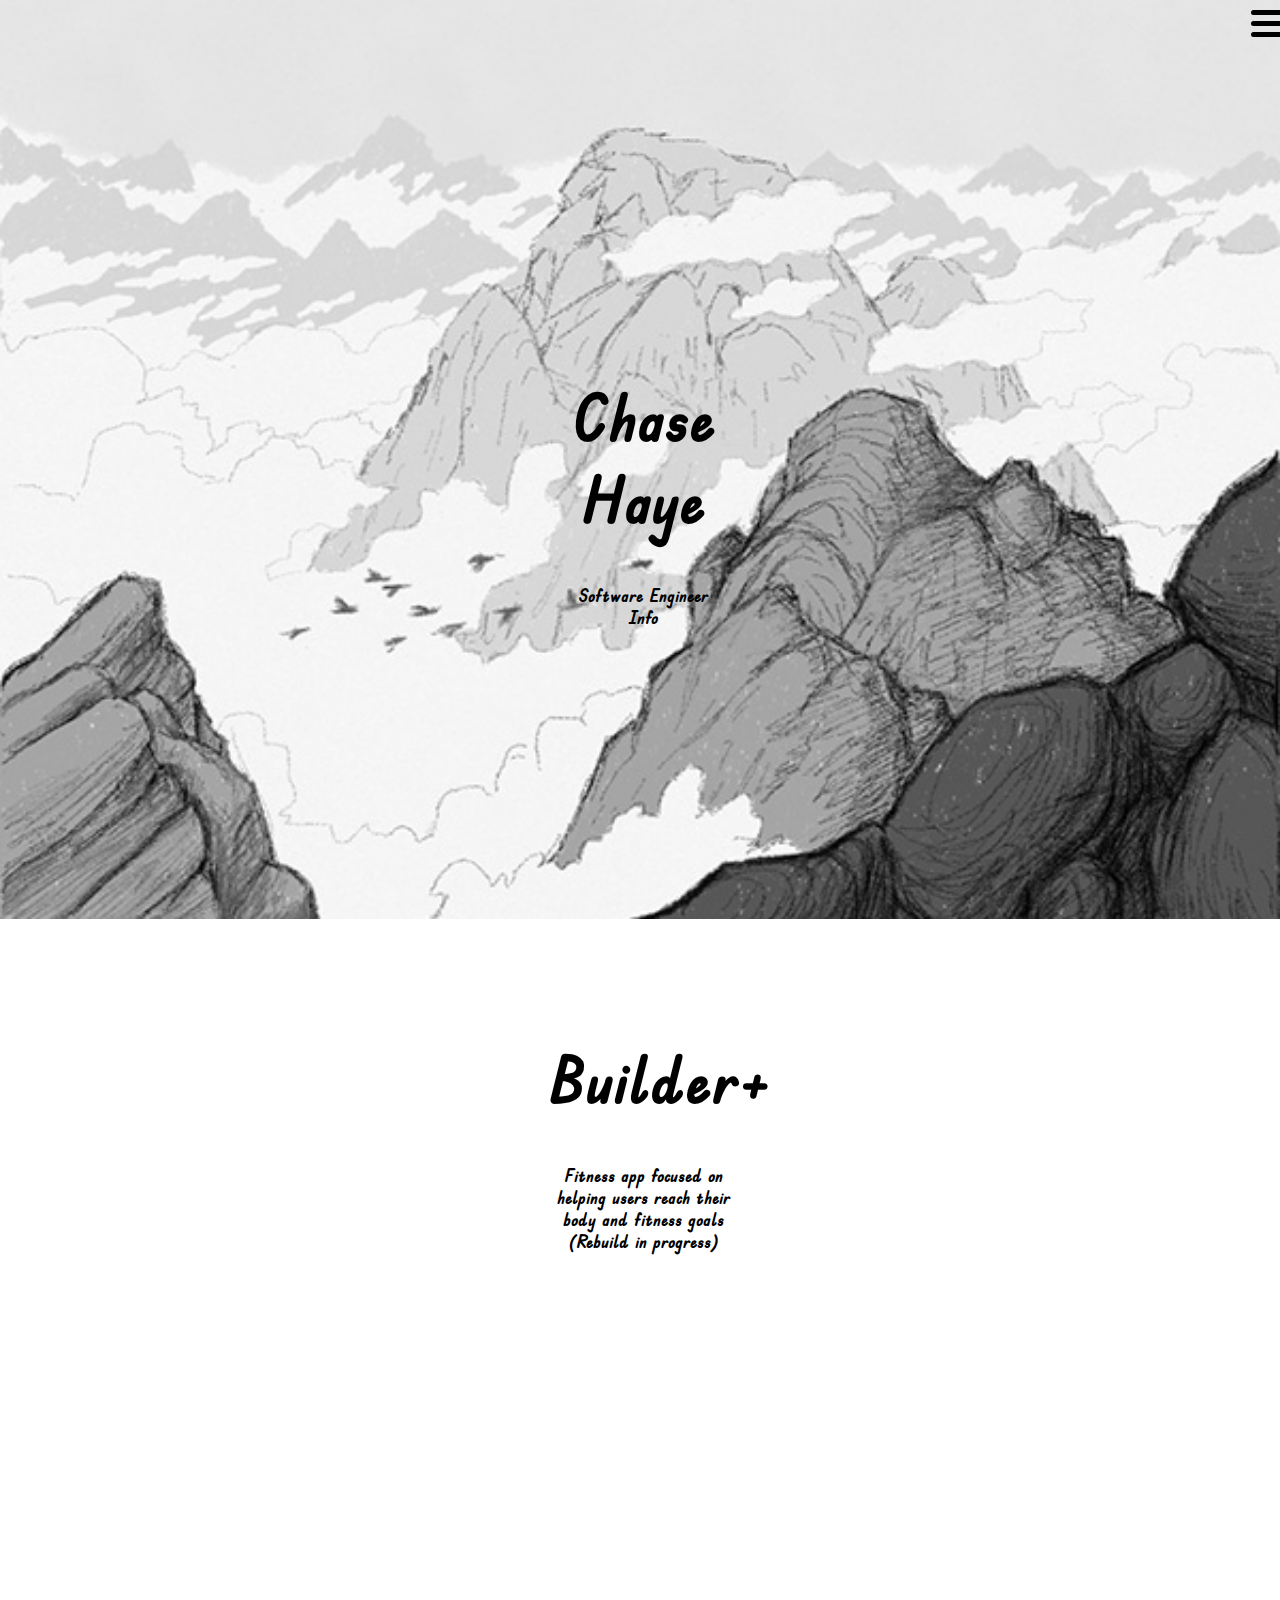
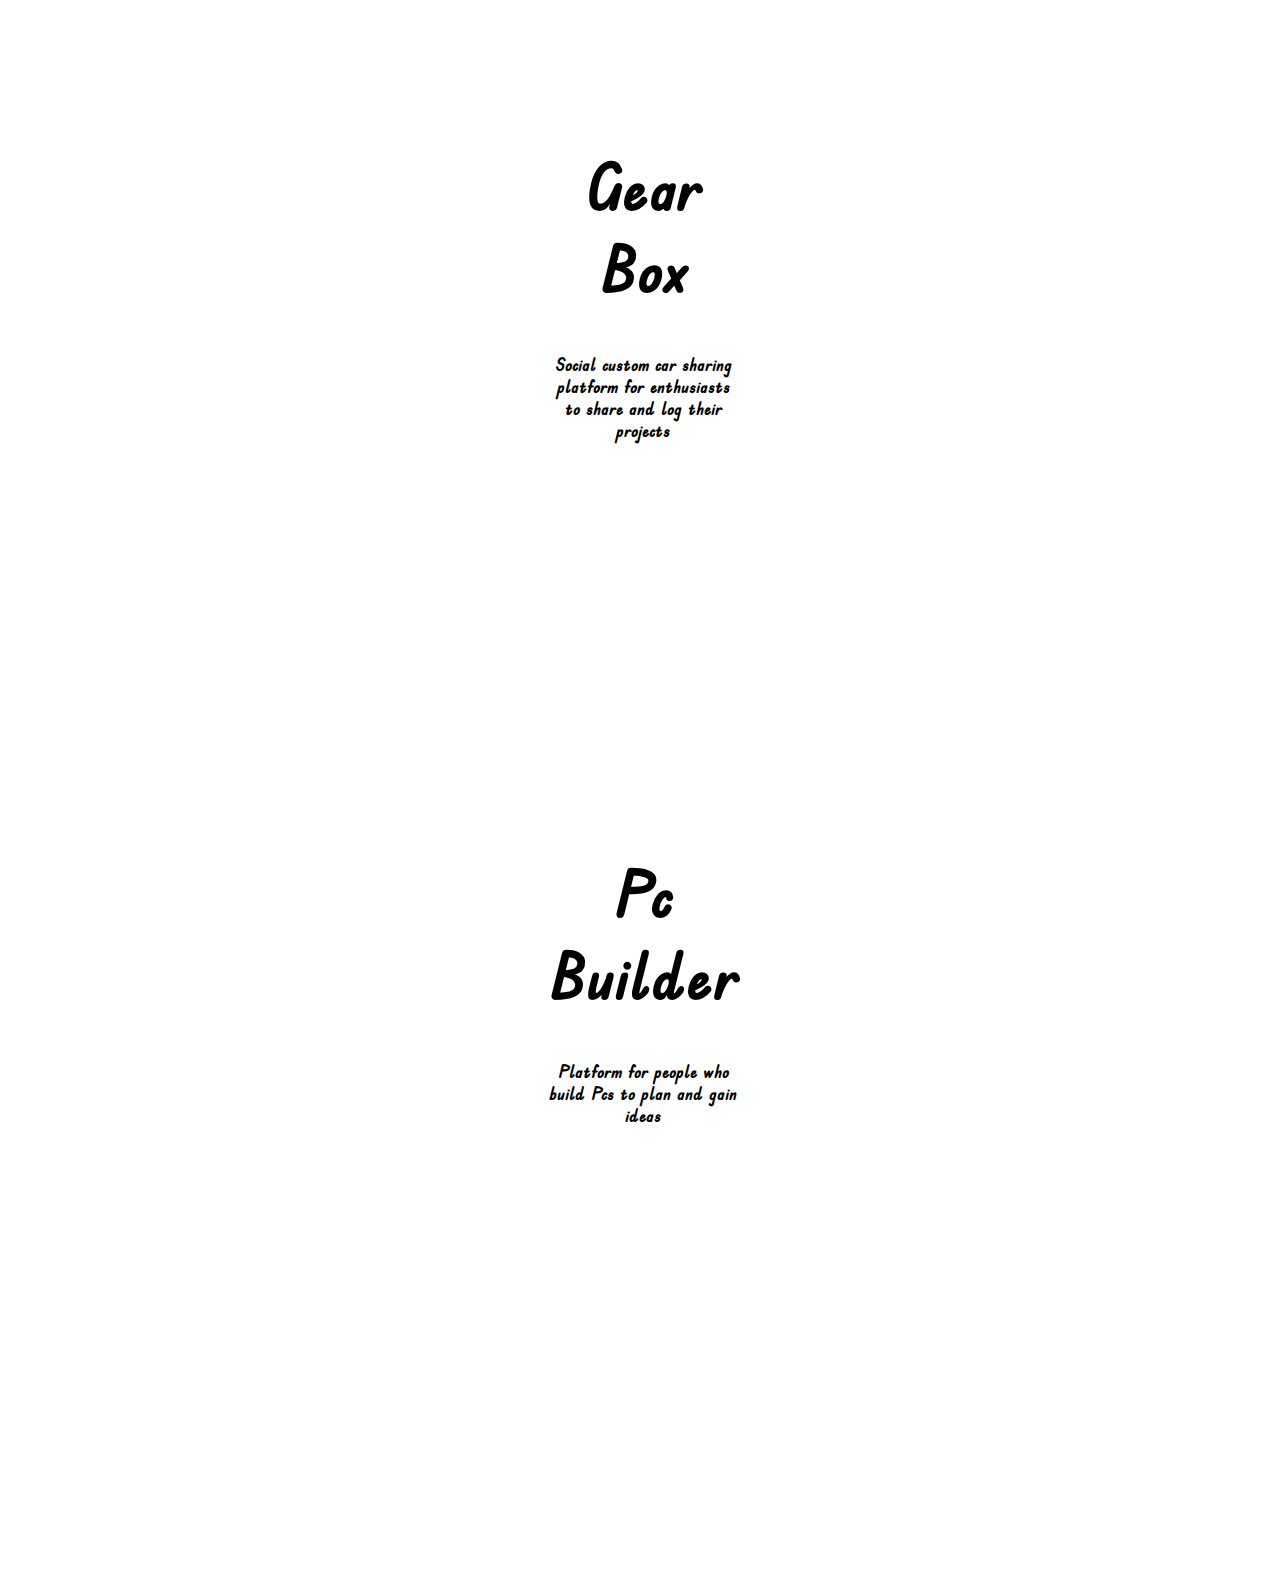
<file: index.html>
<!DOCTYPE html>
<html lang="en">

<head>
    <meta name="viewport" content="width=device-width, initial-scale=1.0">
    <link rel="stylesheet" type="text/css" href="style.css">
    <link rel="preconnect" href="https://fonts.googleapis.com">
    <link rel="preconnect" href="https://fonts.gstatic.com" crossorigin>
    <link href="https://fonts.googleapis.com/css2?family=Edu+TAS+Beginner&display=swap" rel="stylesheet">
    <meta charset="UTF-8">
    <meta http-equiv="X-UA-Compatible" content="IE=edge">
    <meta name="viewport" content="width=device-width, initial-scale=1.0">
    <title>Haye Chase</title>
</head>

<body>
    <!-- 
        2. consider more design elements to add
        3. polish modal (mobile)
        5. refine font size and color for page
        6. add modal links
        7. add copy to clipboard email function
        8. refine an easy swap mantinence page
     -->
<nav>
    <div class="nav_text">
        <div class="hook"><a href="#title_page">HOME</a></div>
        <div class="hook"><a href="#1">B+</a></div>
        <div class="hook"><a href="#2">GB</a></div>
        <div class="hook"><a href="#3">PCB</a></div>
        <div id="modalBtn" class="hook"></div>

    </div>
</nav>





<div id="main">
    <!-- landing info/page -->
    <div id = "title_page" class="page">
        <div id = "title_info_container" class="direct">
            <a href="mantinence.html">
                <h1 class = "name">Chase Haye</h1>
                <h3 class = "description">Software Engineer<br> Info</h3>
            </a>
        </div>
    </div>
    <!-- project one page -->
    <div class = "project_page page" id="1" >
        <div class= "project_container direct">
            <a href="mantinence.html">
                <h1 class = "name">Builder+</h1>
                <h3 class = "description">Fitness app focused on helping users reach their body and fitness goals (Rebuild in progress) </h3>
            </a>
        </div>
    </div>
    <!-- project two page -->
    <div class = "project_page page" id="2" >
        <div class= "project_container direct" >
            <a href="https://ancient-ravine-47549.herokuapp.com/" target="_blank">
                <h1 class = "name">Gear Box</h1>
                <h3 class = "description">Social custom car sharing platform for enthusiasts to share and log their projects</h3>
            </a>
        </div>
    </div>
    <!-- project three page -->
    <div class = "project_page page" id="3" >
        <div class= "project_container direct" >
            <a href="https://vast-refuge-28342.herokuapp.com/" target="_blank">
                <h1 class = "name">Pc Builder</h1>
                <h3 class = "description">Platform for people who build Pcs to plan and gain ideas</h3>
            </a>
        </div>

        <div id="spacer">

        </div>
    </div>
    <!-- info modal -->
    <div class="modal">
        <div class="modal-content">
            <span class="close">&times;</span>
            <div class="item-title"><span>Get In Touch</span></div>
            <div id="modal-links">
                <a href="https://github.com/chasehaye" target="_blank">
                    <div class="item gh">
                    </div>
                </a>
                <a href="https://www.linkedin.com/in/chase-haye/" target="_blank">
                    <div class="item in">
                    </div>
                </a>
                <div class="item em">
                </div>
            </div>
            <div class="emailModal"><span class="email">chasehaye.dev<br class="emailBr">@gmail.com</span></div>
        </div>
    </div> 
</div>
<div id="menuBtn">
    <div class="bar"></div>
    <div class="bar"></div>
    <div class="bar"></div>
</div>


    <script src = "app.js"></script>
</body>
</html>
</file>
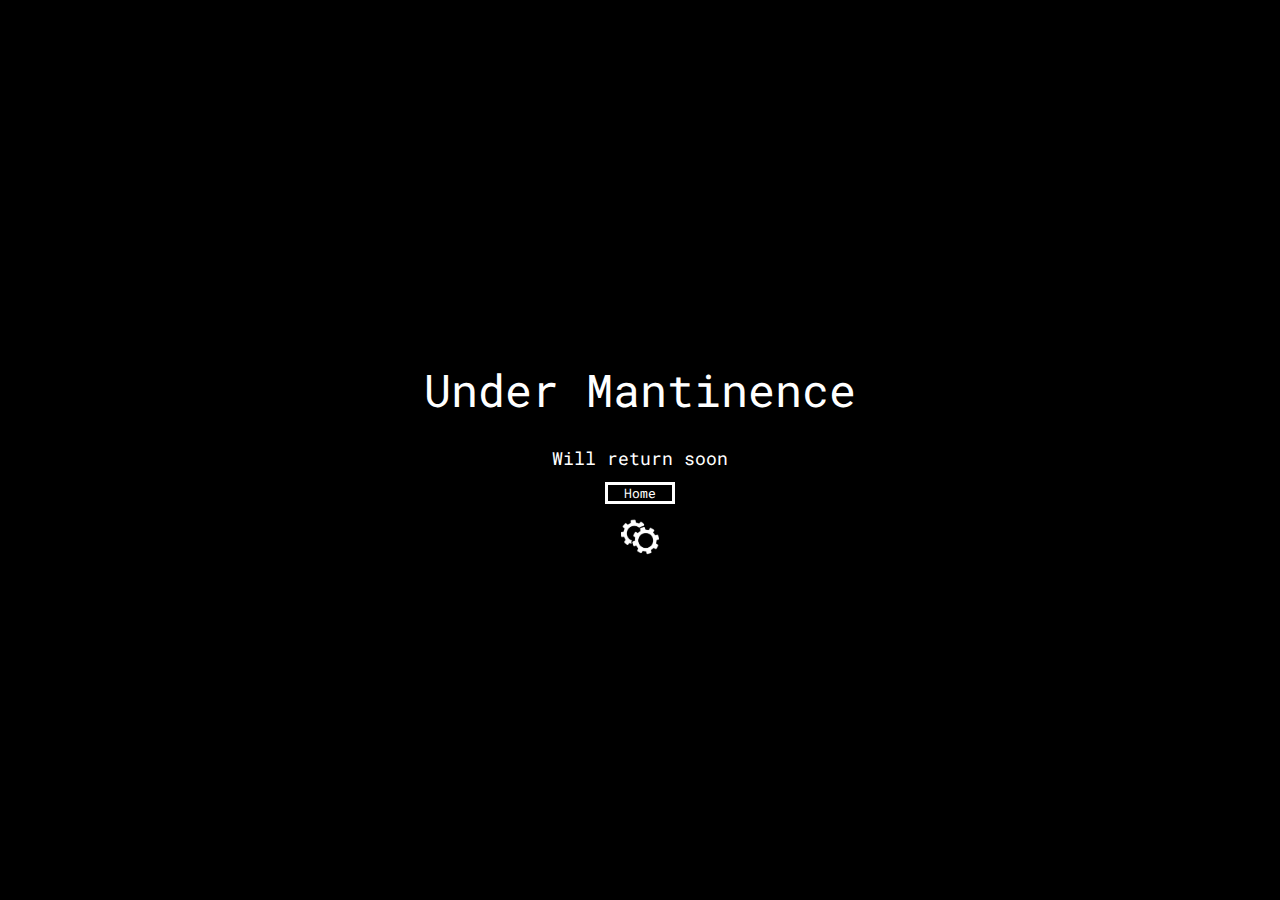
<file: mantinence.html>
<!DOCTYPE html>
<html lang="en">
<head>
    <meta charset="UTF-8">
    <meta name="viewport" content="width=device-width, initial-scale=1.0">
    <link rel="stylesheet" type="text/css" href="mantinence.css">
    <link rel="preconnect" href="https://fonts.googleapis.com">
    <link rel="preconnect" href="https://fonts.gstatic.com" crossorigin>
    <link href="https://fonts.googleapis.com/css2?family=Edu+TAS+Beginner&family=Roboto+Mono&display=swap" rel="stylesheet">
    <title>Project Mantinence</title>
</head>
<body>
    <div class="text one">Under Mantinence</div>
    <div class="text">Will return soon</div>
    <a href="index.html">
        <div class="text home">Home</div>
    </a>
    <div class="img"></div>
</body>
</html>
</file>
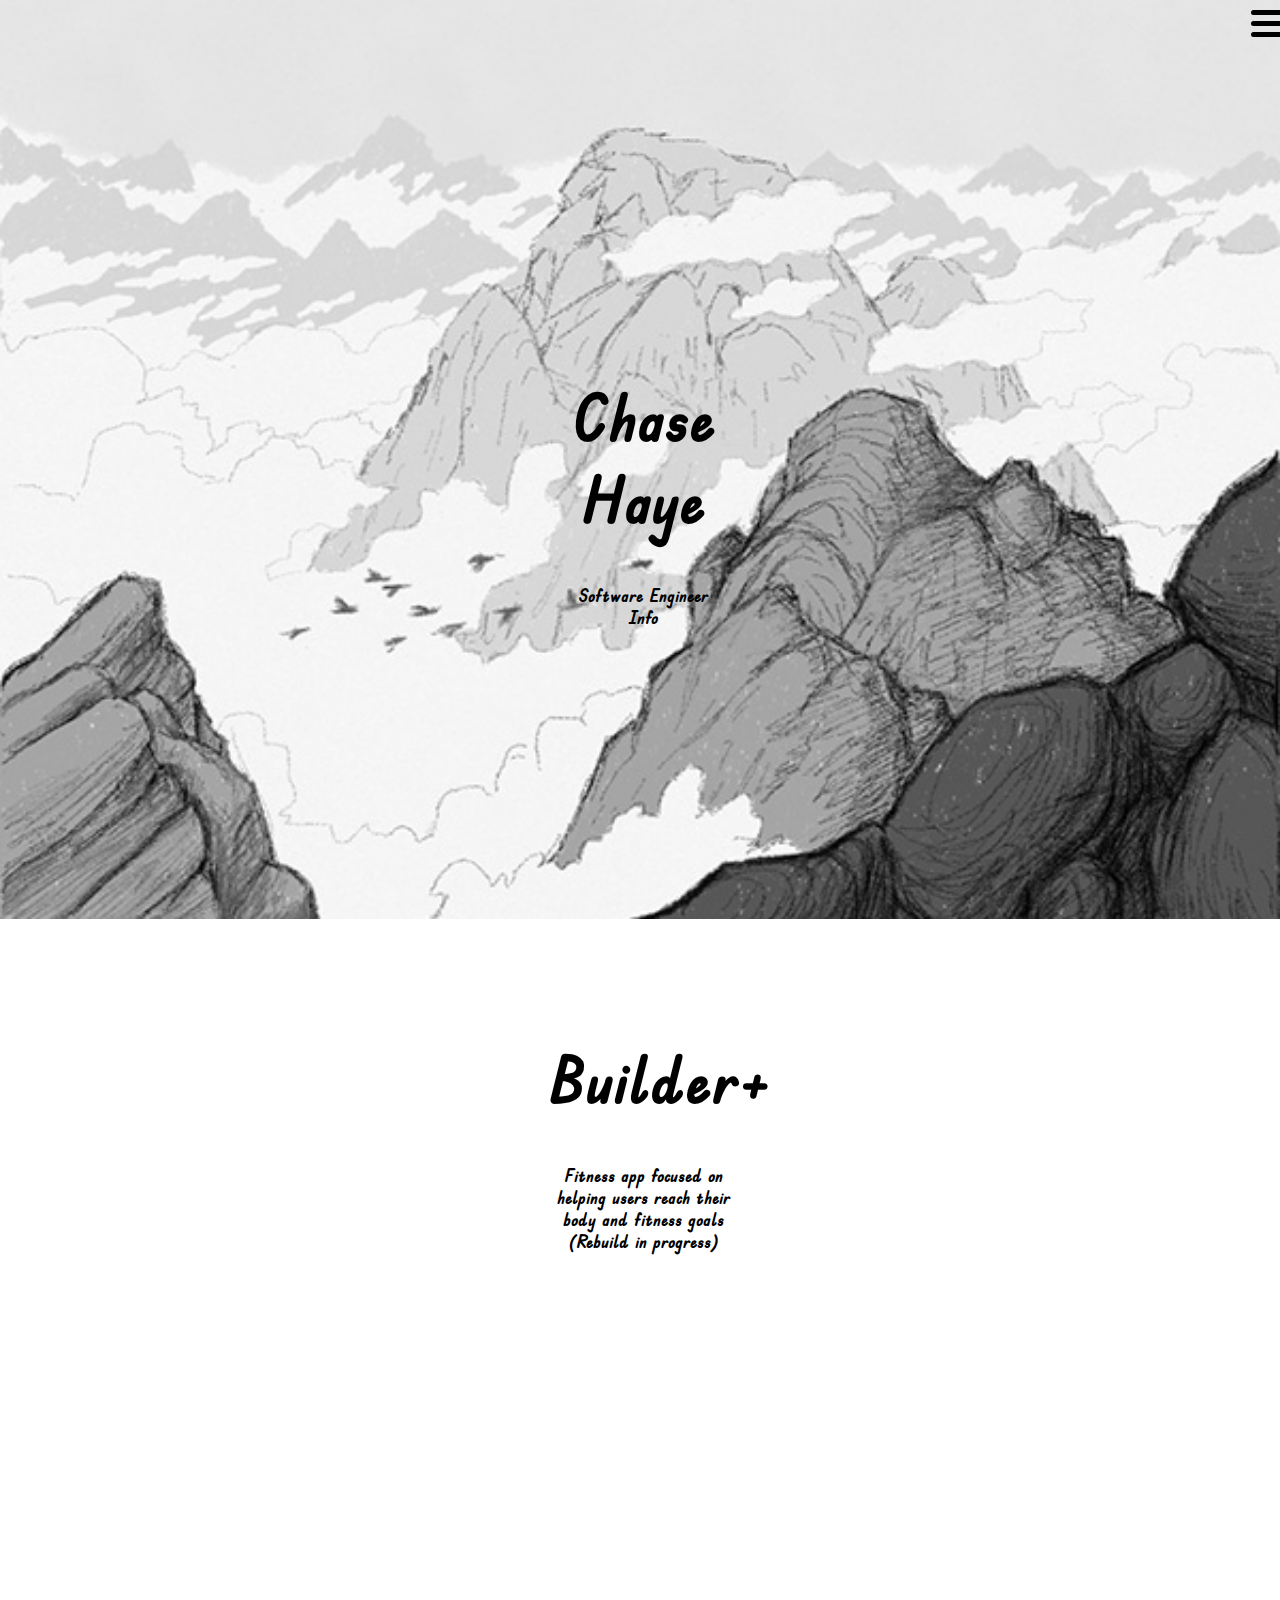
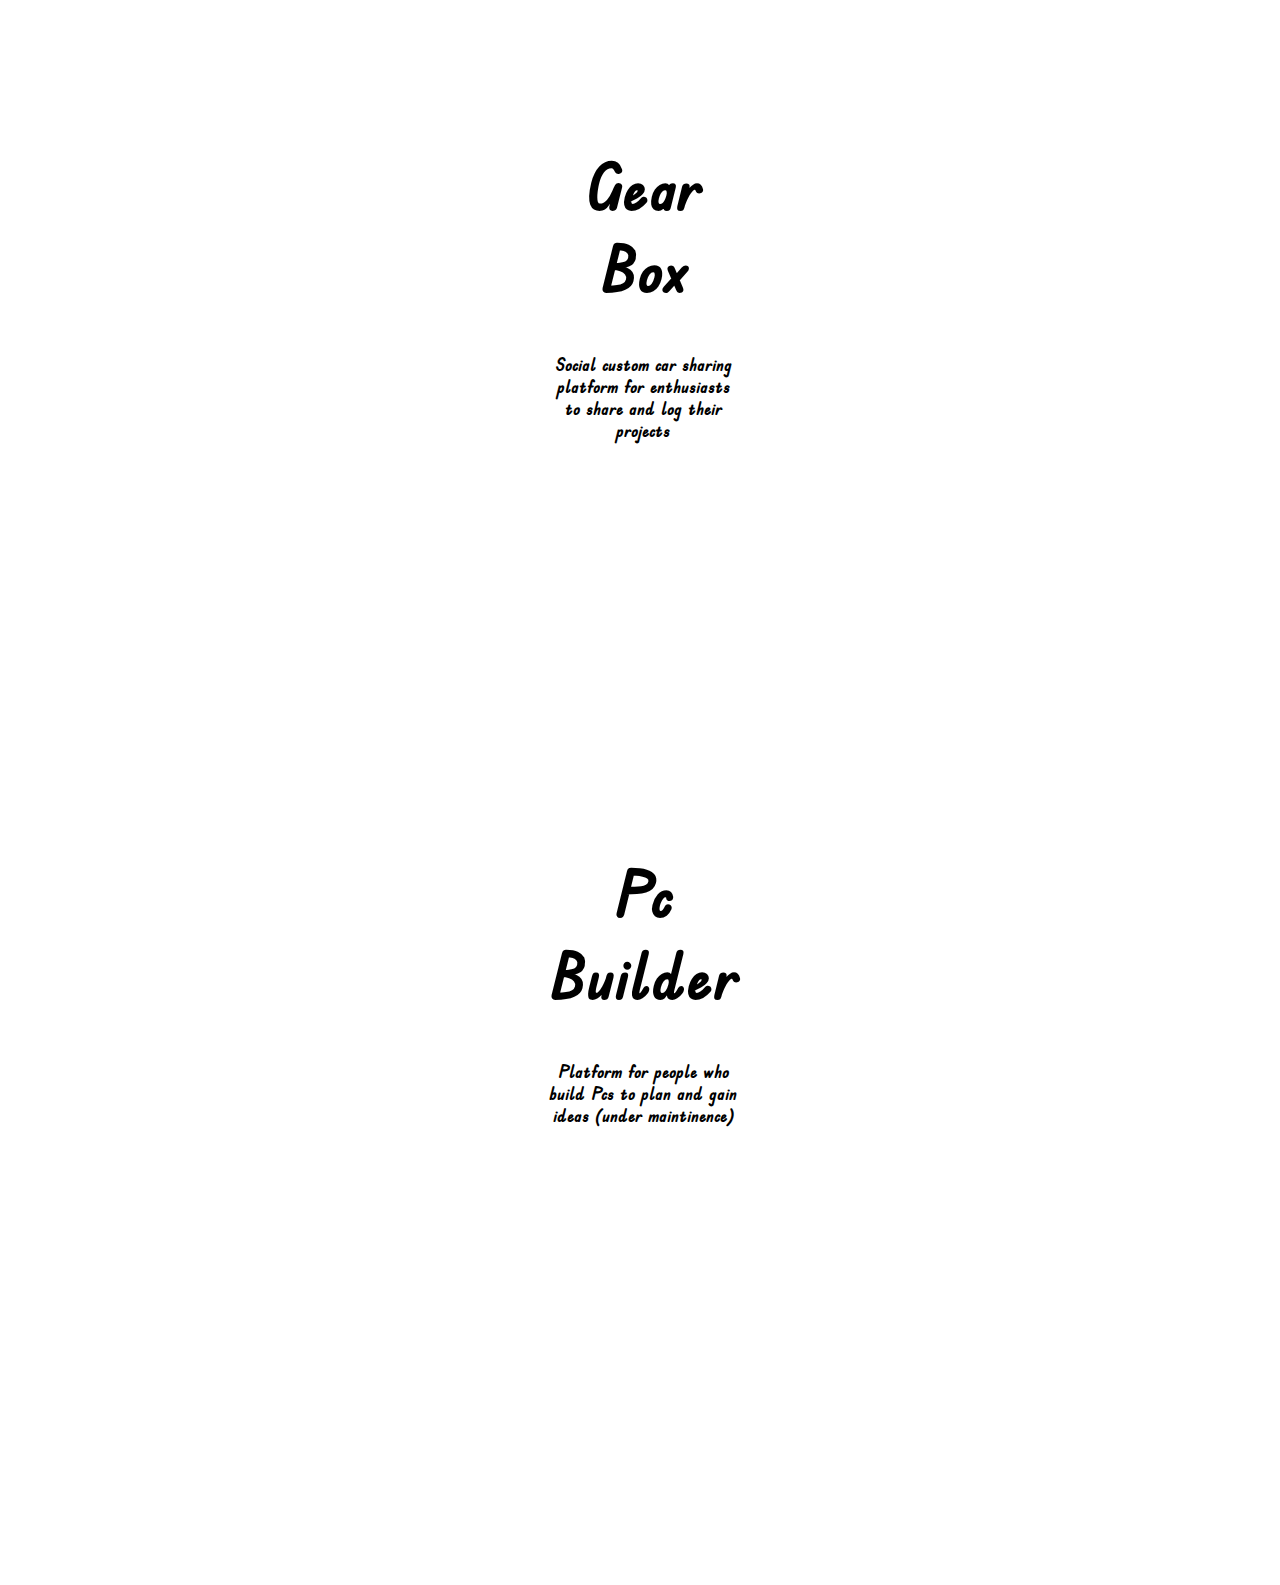
<file: site.html>
<!DOCTYPE html>
<html lang="en">

<head>
    <meta name="viewport" content="width=device-width, initial-scale=1.0">
    <link rel="stylesheet" type="text/css" href="style.css">
    <link rel="preconnect" href="https://fonts.googleapis.com">
    <link rel="preconnect" href="https://fonts.gstatic.com" crossorigin>
    <link href="https://fonts.googleapis.com/css2?family=Edu+TAS+Beginner&display=swap" rel="stylesheet">
    <meta charset="UTF-8">
    <meta http-equiv="X-UA-Compatible" content="IE=edge">
    <meta name="viewport" content="width=device-width, initial-scale=1.0">
    <title>Haye Chase</title>
</head>

<body>
    <!-- 
        2. consider more design elements to add
        3. polish modal (mobile)
        5. refine font size and color for page
        6. add modal links
        7. add copy to clipboard email function
        8. refine an easy swap mantinence page
     -->
<nav>
    <div class="nav_text">
        <div class="hook"><a href="#title_page">HOME</a></div>
        <div class="hook"><a href="#1">B+</a></div>
        <div class="hook"><a href="#2">GB</a></div>
        <div class="hook"><a href="#3">PCB</a></div>
        <div id="modalBtn" class="hook"></div>

    </div>
</nav>





<div id="main">
    <!-- landing info/page -->
    <div id = "title_page" class="page">
        <div id = "title_info_container" class="direct">
            <a href="mantinence.html">
                <h1 class = "name">Chase Haye</h1>
                <h3 class = "description">Software Engineer<br> Info</h3>
            </a>
        </div>
    </div>
    <!-- project one page -->
    <div class = "project_page page" id="1" >
        <div class= "project_container direct">
            <a href="mantinence.html">
                <h1 class = "name">Builder+</h1>
                <h3 class = "description">Fitness app focused on helping users reach their body and fitness goals (Rebuild in progress) </h3>
            </a>
        </div>
    </div>
    <!-- project two page -->
    <div class = "project_page page" id="2" >
        <div class= "project_container direct" >
            <a href="https://ancient-ravine-47549.herokuapp.com/" target="_blank">
                <h1 class = "name">Gear Box</h1>
                <h3 class = "description">Social custom car sharing platform for enthusiasts to share and log their projects</h3>
            </a>
        </div>
    </div>
    <!-- project three page -->
    <div class = "project_page page" id="3" >
        <div class= "project_container direct" >
            <a href="mantinence.html">
                <h1 class = "name">Pc Builder</h1>
                <h3 class = "description">Platform for people who build Pcs to plan and gain ideas (under maintinence)</h3>
            </a>
        </div>

        <div id="spacer">

        </div>
    </div>
    <!-- info modal -->
    <div class="modal">
        <div class="modal-content">
            <span class="close">&times;</span>
            <div class="item-title"><span>Get In Touch</span></div>
            <div id="modal-links">
                <a href="https://github.com/chasehaye" target="_blank">
                    <div class="item gh">
                    </div>
                </a>
                <a href="https://www.linkedin.com/in/chase-haye/" target="_blank">
                    <div class="item in">
                    </div>
                </a>
                <div class="item em">
                </div>
            </div>
            <div class="emailModal"><span class="email">chasehaye.dev<br class="emailBr">@gmail.com</span></div>
        </div>
    </div> 
</div>
<div id="menuBtn">
    <div class="bar"></div>
    <div class="bar"></div>
    <div class="bar"></div>
</div>


    <script src = "app.js"></script>
</body>
</html>
</file>
<file: style.css>
/* Main Pages */
html {
    scroll-snap-type: mandatory;
    scroll-snap-type: y mandatory;
}
body {
    margin: 0 auto;
    background-image: url("mountainsandclouds3a.jpg");
    background-attachment: fixed;
    background-color: white;
    height: 100%;
    background-repeat: no-repeat;
    background-position: center;
    background-size: cover;
    display: inline-flex;
}
.page {

    padding: 1rem;
    height: 70vh;
    scroll-snap-align: start;
    text-align: center;
    position: relative;
}
#main {
    width: 97.5vw;
}
.direct {
    cursor: pointer;
}
a {
    text-decoration: none;
    color: black;
    font-family: 'Edu TAS Beginner', cursive;
}
a:hover {
    color: var(--color3);
}
/* NavBar */
nav {
    width: 1.5vw;
}
.nav_text {
    font-size: 38px;
    writing-mode: vertical-lr;
    display: inline-flex;
    visibility: hidden;
    position: fixed;
    z-index: 1;
    top: 23%;
    font-weight: bold;
}
.hook {
    margin-top: 5vh;
}
#menuBtn {
    font-size: 40px ;
    position: fixed;
    z-index: 1;
    right: 0;
    top: 0;
    height: 3vh;
    width: 2vw;
    margin-right: .3vw;
    margin-top: .4vh;
    cursor: pointer;
}
.bar {
    width: 35px;
    height: 5px;
    background-color: black;
    margin: 6px 0;
    border-radius: 5px;
}
#menuBtn:hover > .bar {
    background-color: var(--color3);
}
#modalBtn {
    background-image: url('md-contact-48.png');
    transform: rotate(90deg);
    background-repeat: no-repeat;
    height: 49px;
    cursor: pointer;
}
#modalBtn:hover {
    opacity: 0.1;
}
/* style for name and landing page */
#title_page {
    color: var(--color7);
}
#title_info_container {
    width: 15vw;
    margin: auto;
    margin-top: 40vh;
}

/* style for project page */
.project_page {
    color: var(--color6);
    margin-top: 5vh;
}
.project_container {
    margin: auto;
    margin-top: 35vh;
    margin-bottom: 45vh;
    width: 15vw;
}
/* content */
.name {
    margin-top: 0;
    text-align: center;
    font-size: 65px;
    font-family: 'Edu TAS Beginner', cursive;
}
.description {
    margin-top: 0;
    text-align: center;
    font-size: 18px;
    text-align: center;
}
#spacer {
    height: 6vh;
}
:root{
    --color1: #F5E8ED;
    --color2: #FFCBE1;
    --color3: #FEB0CB;
    --color4: #EE988D;
    --color5: #FF769D;
    --color6: #EE4D6F;
    --color7: #E83261;
}
p {
    font-size: 100px;
}
.modal {
    display: none;
    position: fixed;
    z-index: 2;
    left: 0;
    top: 0;
    width: 100%;
    height: 100%;
    /* overflow: auto; Enable scroll if needed */
}
.modal-content {
    background-color: black;
    margin: 15% auto;
    padding: 20px;
    width: 25vw;
    height: 25vh;
    margin-top: 35vh;
    border-radius: 5vh;
}
.close {
    color: white;
    float: right;
    font-size: 28px;
    font-weight: bold;
    margin-right: 1.5vw;
}
.close:hover,
.close:focus {
    color: var(--color3);
    text-decoration: none;
    cursor: pointer;
}
#modal-links {
    display: flex;
}
.item-title {
    margin: 0 auto;
    text-align: center;
    color: white;
    font-size: 30px;
    margin-bottom: 5vh;
    font-family: 'Edu TAS Beginner', cursive;
    text-align: center;
    margin-left: 2vw;
}
.item {
    height: 11vh;
    width: 6vw;
    background-repeat: no-repeat;
    background-position: center;
    background-size: cover;
    margin-left: 1vw;
    margin-right: 1vw;
}
.gh {
    background-image: url('gitHub.PNG');
}
.in {
    background-image: url('linkedinIco.PNG');
}
.em {
    background-image: url('email.PNG');
    cursor: pointer;
    position: relative;
}
.emailModal {
    display: none;
    text-align: right;
    color: white;
    font-size: 20px;
}
.email {
    font-weight: bold;
}
.emailBr {
    display: none;
}

@media (max-width:1850px){
    #modal-links {
        flex-direction: column;
    }
    .item {
        margin: 0 auto;
        margin-bottom: 2vh;
        height: 10vh;
        width: 10vh;
    }
    .modal-content {
        height: 60vh;
        margin-top: 20vh;
    }
    .emailModal {
        text-align: center;
        margin: 0 auto;
    }
}

@media  (max-width:500px){
    .modal-content {
        height: 45vh;
        margin-top: 25vh;
        border-radius: 3vh;
    }
    .item {
        width: 7vh;
        height: 7vh;
    }
    .item-title {
        font-size: 12px;
    }
}

@media (max-width:700px){
    .emailBr {
        display: block;
    }
}
</file>
<file: mantinence.css>
body {
    font-family: 'Edu TAS Beginner', cursive;
    font-family: 'Roboto Mono', monospace;
    background-color: black;
}
.text {
    text-align: center;
    font-size: 2vh;
    margin-top: 3vh;
    color: white;
}
.one {
    margin-top: 40vh;
    font-size: 5vh;
}
.img {
    margin: 0 auto;
    background-image: url('gear.PNG');
    background-repeat: no-repeat;
    height: 3vw;
    width: 3vw;
    background-position: center;
    background-size: cover;
    margin-top: 1.6vh;
    text-align: center;
    color: gray;
    font-size: 2vh;
    font-weight: bold;
}
a {
    text-decoration: none;
}
.home {
    font-size: 1vw;
    border: solid;
    width: 5vw;
    margin: 0 auto;
    margin-top: 1.3vh;
}
.home:hover {
    color: darkgray;
}
</file>
